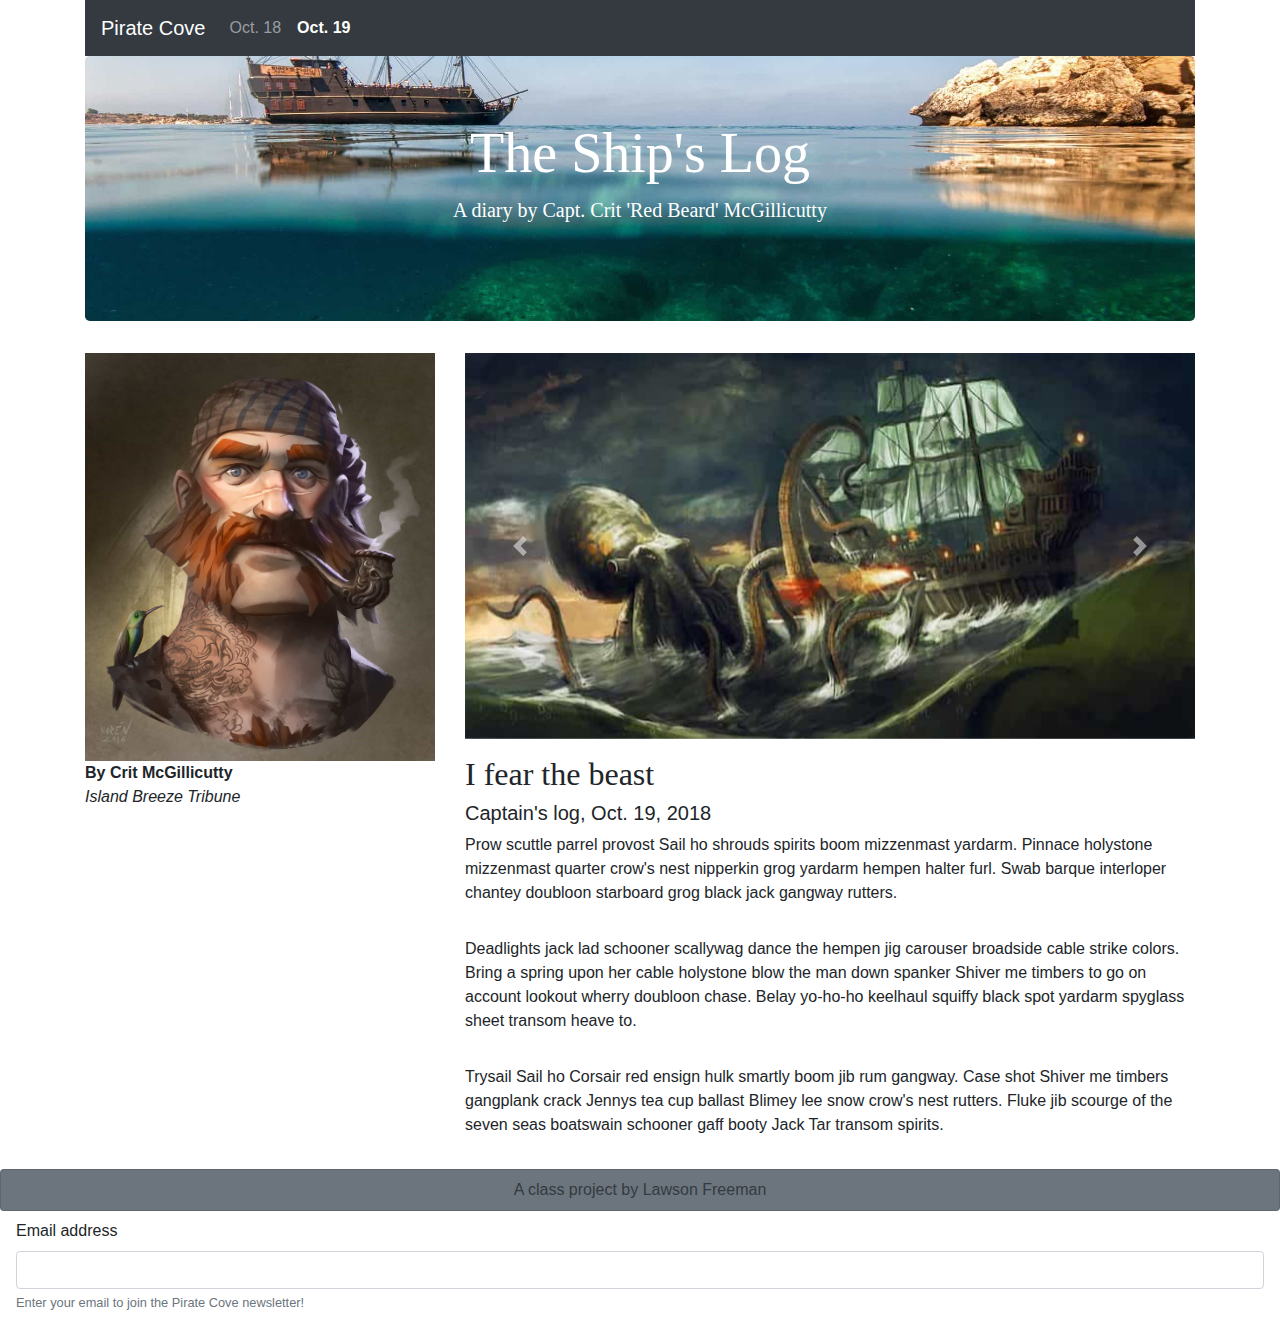
<file: docs/new.html>
<!DOCTYPE html>
<html class="no-js" lang="en">
  <head>
    <title>Bootstrap 4 Layout</title>
    <meta http-equiv="x-ua-compatible" content="ie=edge">
    <meta name="viewport" content="width=device-width, initial-scale=1.0" />
    <link rel="stylesheet" href="css/styles.css">
  </head>

  <body>
    <!-- Content starts here -->
    <div class="container">
      <!-- Nav bar -->
      <nav class="navbar navbar-expand-lg navbar-dark bg-dark">
        <a class="navbar-brand" href="#">Pirate Cove</a>
        
        <div class="collapse navbar-collapse" id="navbarSupportedContent">
          <ul class="navbar-nav ml-left">
            <li class="nav-item">
              <a class="nav-link" href="index.html">Oct. 18</a>
            </li>
            <li class="nav-item active">
              <a class="nav-link" href="new.html">Oct. 19</a>
            </li>
          </ul>
        </div>
      </nav>

      <!-- Jumbotron -->
      <div class="jumbotron">
        <h1 class="display-4">The Ship's Log</h1>
        <p class="lead">A diary by Capt. Crit 'Red Beard' McGillicutty</p>
      </div>

      <!-- Columns -->
      <div class="row">
        <div class="col-sm-4">
          <img src="img/pirate.jpg" alt="Picture of Capt. Red Beard">
          <p class="byline01">By Crit McGillicutty</p>
          <p class="byline02">Island Breeze Tribune</p>
        </div>
        <div class="col-sm-8">
          <div id="carouselExampleControls" class="carousel slide" data-ride="carousel">
            <div class="carousel-inner">
              <div class="carousel-item active">
                <img class="d-block w-100" src="img/kraken01.jpg" alt="First slide">
              </div>
              <div class="carousel-item">
                <img class="d-block w-100" src="img/kraken02.jpg" alt="Second slide">
              </div>
              <div class="carousel-item">
                <img class="d-block w-100" src="img/kraken03.jpg" alt="Third slide">
              </div>
            </div>
            <a class="carousel-control-prev" href="#carouselExampleControls" role="button" data-slide="prev">
              <span class="carousel-control-prev-icon" aria-hidden="true"></span>
              <span class="sr-only">Previous</span>
            </a>
            <a class="carousel-control-next" href="#carouselExampleControls" role="button" data-slide="next">
              <span class="carousel-control-next-icon" aria-hidden="true"></span>
              <span class="sr-only">Next</span>
            </a>
          </div>
          <h2>I fear the beast</h2>
          <h5>Captain's log, Oct. 19, 2018</h5>
          <p>Prow scuttle parrel provost Sail ho shrouds spirits boom mizzenmast yardarm. Pinnace holystone mizzenmast quarter crow's nest nipperkin grog yardarm hempen halter furl. Swab barque interloper chantey doubloon starboard grog black jack gangway rutters.</p>

          <p>Deadlights jack lad schooner scallywag dance the hempen jig carouser broadside cable strike colors. Bring a spring upon her cable holystone blow the man down spanker Shiver me timbers to go on account lookout wherry doubloon chase. Belay yo-ho-ho keelhaul squiffy black spot yardarm spyglass sheet transom heave to.</p>
            
          <p>Trysail Sail ho Corsair red ensign hulk smartly boom jib rum gangway. Case shot Shiver me timbers gangplank crack Jennys tea cup ballast Blimey lee snow crow's nest rutters. Fluke jib scourge of the seven seas boatswain schooner gaff booty Jack Tar transom spirits.</p>
        </div>
      </div>
    </div>

    <section>
      <div class="row">
        <div class="col-sm">
          <div class="card text-dark bg-secondary">
            <div class="card-body text-center py-2">
              <p class="card-text">A class project by Lawson Freeman</p>
            </div>
          </div>
        </div>
      </div>
    </section>

    <!-- Newsletter form (extra credit) -->
    <form>
      <div class="form-group">
        <label for="exampleInputEmail1">Email address</label>
        <input type="email" class="form-control" id="exampleInputEmail1" aria-describedby="emailHelp">
        <small id="emailHelp" class="form-text text-muted">Enter your email to join the Pirate Cove newsletter!</small>
    </form>

    <!-- Closing scripts here -->
    <script src="js/jquery.js"></script>
    <script src="js/popper.js"></script>
    <script src="js/bootstrap.js"></script>
  </body>
</html>
</file>
